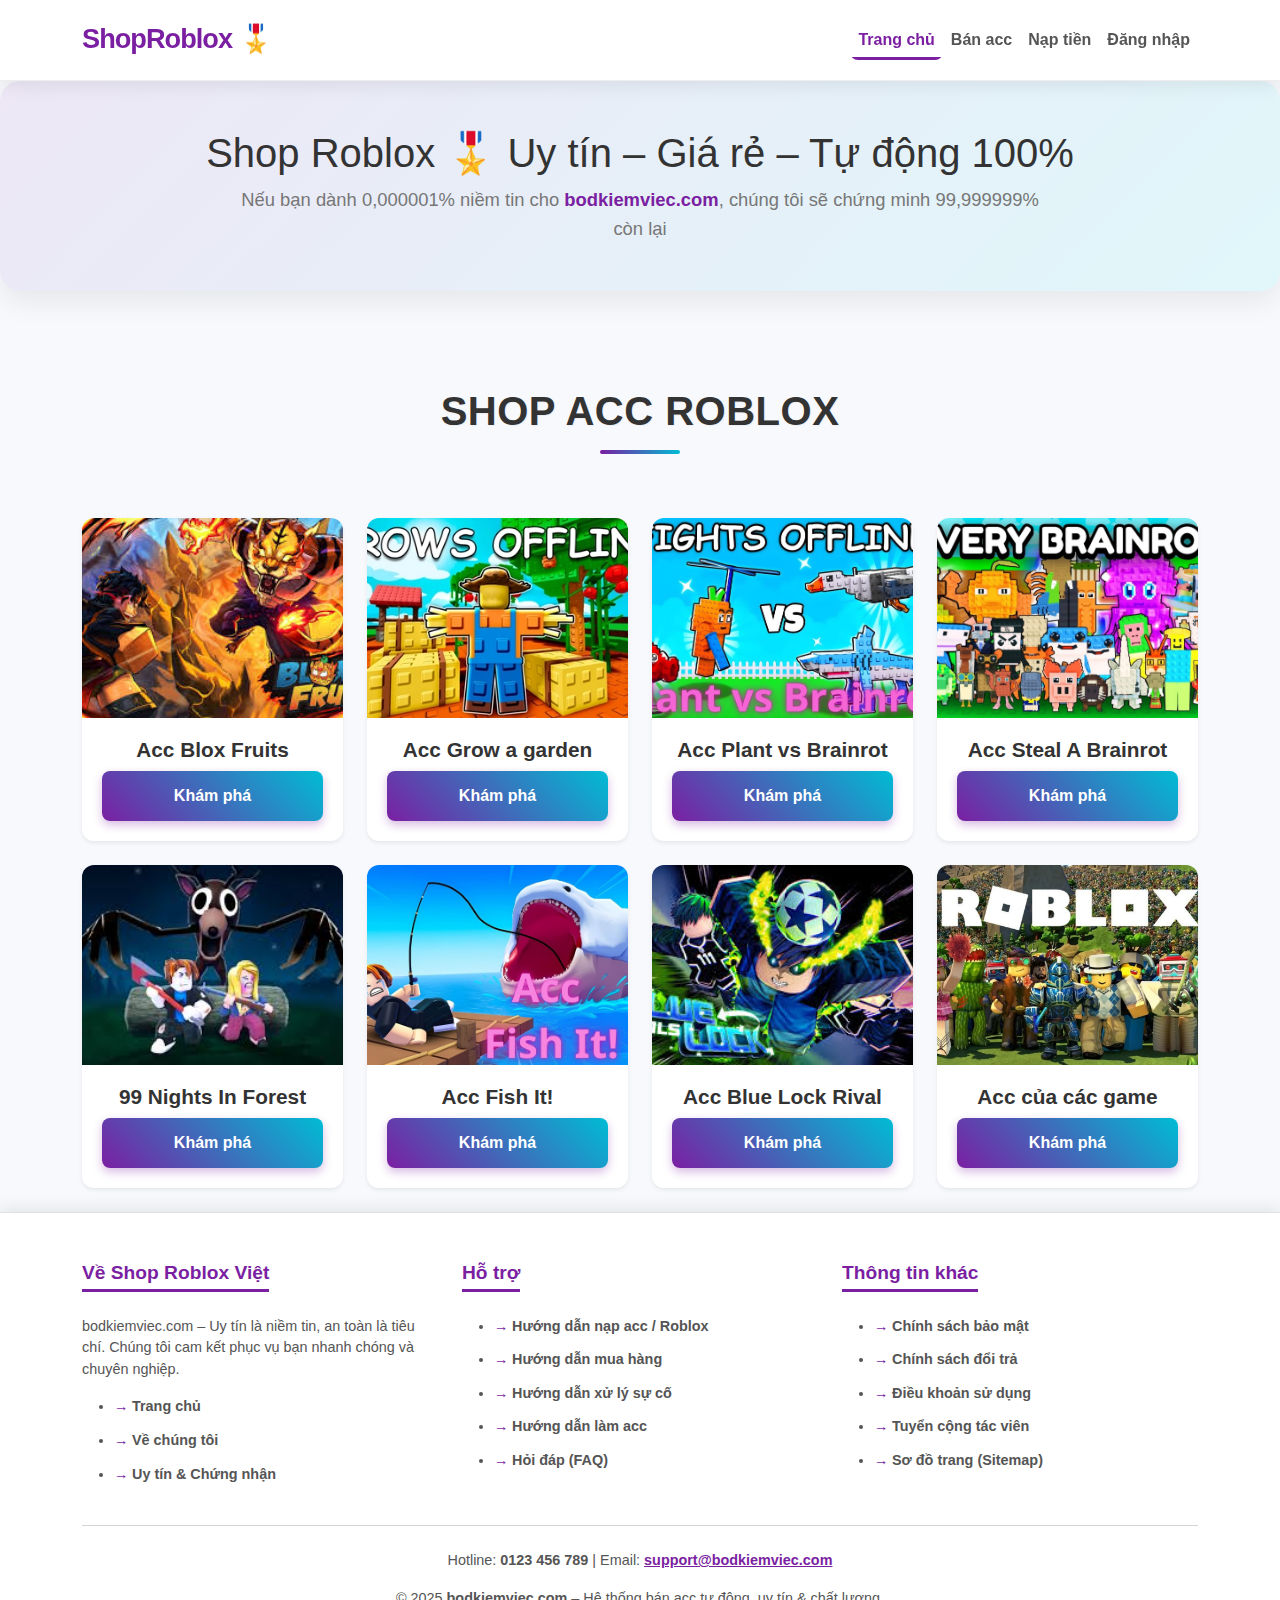
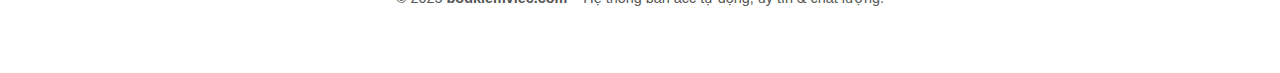
<file: index.html>
<html lang="vi">
<head>
    <meta charset="UTF-8">
    <meta name="viewport" content="width=device-width, initial-scale=1.0"> 
    
    <meta name="description" content="bodkiemviec.com.vn - Mua Bán Robux Uy Tín, Shop acc Roblox giá rẻ an toàn nhất Việt Nam ⭐ Shop bán mua trung gian acc roblox.">
    <meta name="keywords" content=""/>
    <title>Shop Roblox 🎖️ Shop acc Roblox uy tín rẻ nhất VN - shoproblox vn</title>
    <link href="https://cdn.jsdelivr.net/npm/bootstrap@5.3.8/dist/css/bootstrap.min.css" rel="stylesheet">
    <link rel="apple-touch-icon" sizes="180x180" href="./ico/apple-icon-180x180.png">
    <link rel="icon" type="image/png" sizes="32x32" href="./ico/favicon-32x32.png">
    <link rel="icon" type="image/png" sizes="16x16" href="./ico/favicon-16x16.png">
    <link rel="manifest" href="./ico/manifest.json">
    <meta name="msapplication-TileColor" content="#ffffff">
    <meta name="msapplication-TileImage" content="./ico/ms-icon-144x144.png">
    <meta name="theme-color" content="#ffffff">
    <link rel="stylesheet" href="/css/index3.css">
</head>
<body>
    <nav class="navbar navbar-expand-lg shop-navbar">
        <div class="container">
            <a class="navbar-brand fw-bold" href="/index.html">ShopRoblox 🎖️</a>
            <button class="navbar-toggler" type="button" data-bs-toggle="collapse" data-bs-target="#menu">
                <span class="navbar-toggler-icon"></span>
            </button>

            <div class="collapse navbar-collapse" id="menu">
                <ul class="navbar-nav ms-auto">
                    <li class="nav-item"><a class="nav-link active" href="/index.html">Trang chủ</a></li>
                    <li class="nav-item"><a class="nav-link" href="/submit.html">Bán acc</a></li>
                    <li class="nav-item"><a class="nav-link" href="#">Nạp tiền</a></li>
                    <li class="nav-item"><a class="nav-link" href="./login.html">Đăng nhập</a></li>
                </ul>
            </div>
        </div>
    </nav>

    <header class="shop-header text-center py-5">
        <h1 class="shop-title">Shop Roblox 🎖️ Uy tín – Giá rẻ – Tự động 100%</h1>
        <p class="shop-subtitle">Nếu bạn dành 0,000001% niềm tin cho <span>bodkiemviec.com</span>, chúng tôi sẽ chứng minh 99,999999% còn lại</p>
    </header>
    
    <main class="container mt-5">
        <div class="text-center">
            <p class="fs-5">
                </p>
        </div>
        
        <div class="row mt-4">
            <h2 class="section-title"> SHOP ACC ROBLOX</h2>
            
            <div class="col-12 col-sm-6 col-lg-3 mb-4">
                <div class="card shadow-sm">
                    <img src="/anh/tải xuống.jfif" class="card-img-top img-fluid">
                    <div class="card-body">
                        <h5 class="card-title">Acc Blox Fruits</h5>
                        <a href="#" class="btn btn-primary w-100">Khám phá</a>
                    </div>
                </div>
            </div>

            <div class="col-12 col-sm-6 col-lg-3 mb-4">
                <div class="card shadow-sm">
                    <img src="./anh/Grow_a_Garden_thumbnail.webp" class="card-img-top img-fluid">
                    <div class="card-body">
                        <h5 class="card-title">Acc Grow a garden</h5>
                        <a href="./acc/accgrowagarden.html" class="btn btn-primary w-100">Khám phá</a>
                    </div>
                </div>
            </div>

            <div class="col-12 col-sm-6 col-lg-3 mb-4">
                <div class="card shadow-sm">
                    <img src="/anh/plantvsbrainrot.jpg" class="card-img-top img-fluid">
                    <div class="card-body">
                        <h5 class="card-title">Acc Plant vs Brainrot</h5>
                        <a href="#" class="btn btn-primary w-100">Khám phá</a>
                    </div>
                </div>
            </div>

            <div class="col-12 col-sm-6 col-lg-3 mb-4">
                <div class="card shadow-sm">
                    <img src="/anh/Acc Steal A Brainrot.jpg" class="card-img-top img-fluid">
                    <div class="card-body">
                        <h5 class="card-title">Acc Steal A Brainrot</h5>
                        <a href="#" class="btn btn-primary w-100">Khám phá</a>
                    </div>
                </div>
            </div>

            <div class="col-12 col-sm-6 col-lg-3 mb-4">
                <div class="card shadow-sm">
                    <img src="/anh/99.png" class="card-img-top img-fluid">
                    <div class="card-body">
                        <h5 class="card-title">99 Nights In Forest</h5>
                        <a href="#" class="btn btn-primary w-100">Khám phá</a>
                    </div>
                </div>
            </div>

            <div class="col-12 col-sm-6 col-lg-3 mb-4">
                <div class="card shadow-sm">
                    <img src="/anh/Acc Fish It!.jpg" class="card-img-top img-fluid">
                    <div class="card-body">
                        <h5 class="card-title">Acc Fish It!</h5>
                        <a href="#" class="btn btn-primary w-100">Khám phá</a>
                    </div>
                </div>
            </div>

            <div class="col-12 col-sm-6 col-lg-3 mb-4">
                <div class="card shadow-sm">
                    <img src="/anh/blue lock rival.jfif" class="card-img-top img-fluid">
                    <div class="card-body">
                        <h5 class="card-title">Acc Blue Lock Rival </h5>
                        <a href="#" class="btn btn-primary w-100">Khám phá</a>
                    </div>
                </div>
            </div>

            <div class="col-12 col-sm-6 col-lg-3 mb-4">
                <div class="card shadow-sm">
                    <img src="/anh/gamekhac.webp" class="card-img-top img-fluid">
                    <div class="card-body">
                        <h5 class="card-title">Acc của các game </h5>
                        <a href="#" class="btn btn-primary w-100">Khám phá</a>
                    </div>
                </div>
            </div>
            
        </div>
    </main>

    <footer class="shop-footer py-5">
        <div class="container">
            <div class="row">

                <div class="col-md-4 mb-4 mb-md-0">
                    <h5 class="footer-title">Về Shop Roblox Việt</h5>
                    <p>bodkiemviec.com – Uy tín là niềm tin, an toàn là tiêu chí. Chúng tôi cam kết phục vụ bạn nhanh chóng và chuyên nghiệp.</p>
                    <ul class="footer-list">
                        <li><a href="#">Trang chủ</a></li>
                        <li><a href="#">Về chúng tôi</a></li>
                        <li><a href="#">Uy tín & Chứng nhận</a></li>
                    </ul>
                </div>

                <div class="col-md-4 mb-4 mb-md-0">
                    <h5 class="footer-title">Hỗ trợ</h5>
                    <ul class="footer-list">
                        <li><a href="#">Hướng dẫn nạp acc / Roblox</a></li>
                        <li><a href="#">Hướng dẫn mua hàng</a></li>
                        <li><a href="#">Hướng dẫn xử lý sự cố</a></li>
                        <li><a href="#">Hướng dẫn làm acc</a></li>
                        <li><a href="#">Hỏi đáp (FAQ)</a></li>
                    </ul>
                </div>

                <div class="col-md-4">
                    <h5 class="footer-title">Thông tin khác</h5>
                    <ul class="footer-list">
                        <li><a href="#">Chính sách bảo mật</a></li>
                        <li><a href="#">Chính sách đổi trả</a></li>
                        <li><a href="#">Điều khoản sử dụng</a></li>
                        <li><a href="#">Tuyển cộng tác viên</a></li>
                        <li><a href="#">Sơ đồ trang (Sitemap)</a></li>
                    </ul>
                </div>

            </div>

            <hr class="my-4">

            <div class="text-center">
                <p>Hotline: <strong>0123 456 789</strong> | Email: <a href="mailto:support@bodkiemviec.com">support@bodkiemviec.com</a></p>
                <p>© 2025 <strong>bodkiemviec.com</strong> – Hệ thống bán acc tự động, uy tín & chất lượng.</p>
            </div>
        </div>
    </footer>
    <script src="https://cdn.jsdelivr.net/npm/bootstrap@5.3.8/dist/js/bootstrap.bundle.min.js"></script>

</body>
</html>
</file>
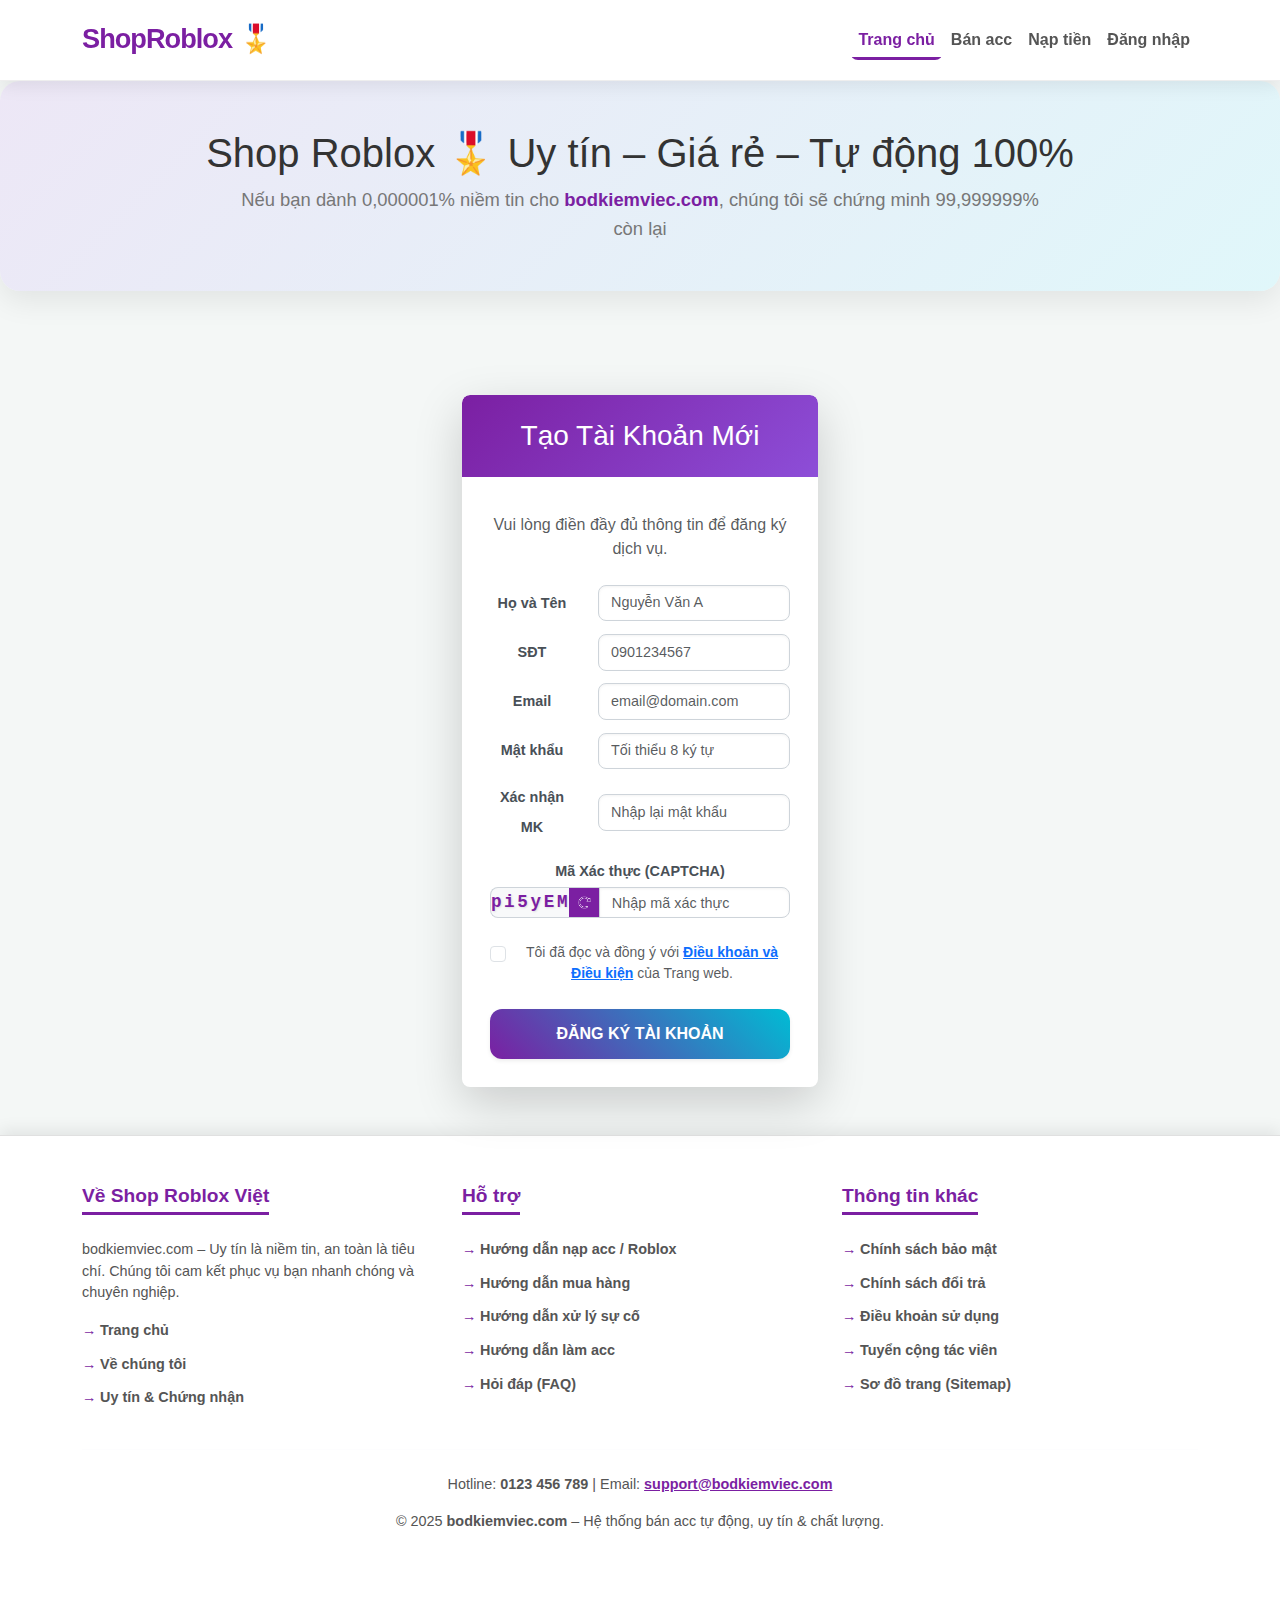
<file: login.html>
<!DOCTYPE html>
<html lang="vi">
<head>
    <meta charset="UTF-8">
    <meta name="viewport" content="width=device-width, initial-scale=1.0">
    <meta name="description" content="bodkiemviec.com.vn - Mua Bán Robux Uy Tín, Shop acc Roblox giá rẻ an toàn nhất Việt Nam ⭐ Shop bán mua trung gian acc roblox.">
    <meta name="keywords" content=""/>
    <title>Shop Roblox 🎖️ Đăng Ký Tài Khoản</title>
    <!-- Tải Bootstrap 5 -->
    <link href="https://cdn.jsdelivr.net/npm/bootstrap@5.3.8/dist/css/bootstrap.min.css" rel="stylesheet">
    <!-- Icon links (Giữ nguyên từ code gốc của bạn) -->
    <link rel="apple-touch-icon" sizes="57x57" href="./ico/apple-icon-57x57.png">
    <link rel="apple-touch-icon" sizes="60x60" href="./ico/apple-icon-60x60.png">
    <link rel="apple-touch-icon" sizes="72x72" href="./ico/apple-icon-72x72.png">
    <link rel="apple-touch-icon" sizes="76x76" href="./ico/apple-icon-76x76.png">
    <link rel="apple-touch-icon" sizes="114x114" href="./ico/apple-icon-114x114.png">
    <link rel="apple-touch-icon" sizes="120x120" href="./ico/apple-icon-120x120.png">
    <link rel="apple-touch-icon" sizes="144x144" href="./ico/apple-icon-144x144.png">
    <link rel="apple-touch-icon" sizes="152x152" href="./ico/apple-icon-152x152.png">
    <link rel="apple-touch-icon" sizes="180x180" href="./ico/apple-icon-180x180.png">
    <link rel="icon" type="image/png" sizes="192x192"  href="./ico/android-icon-192x192.png">
    <link rel="icon" type="image/png" sizes="32x32" href="./ico/favicon-32x32.png">
    <link rel="icon" type="image/png" sizes="96x96" href="./ico/favicon-96x96.png">
    <link rel="icon" type="image/png" sizes="16x16" href="./ico/favicon-16x16.png">
    <link rel="manifest" href="./ico/manifest.json">
    <meta name="msapplication-TileColor" content="#ffffff">
    <meta name="msapplication-TileImage" content="./ico/ms-icon-144x144.png">
    <meta name="theme-color" content="#ffffff">
    <link rel="stylesheet" href="/css/index3.css">      
    <link rel="stylesheet" href="/css/login.css"> 
</head>
<body>
      <!-- NAVBAR -->
  <nav class="navbar navbar-expand-lg shop-navbar navbar-dark">
    <div class="container">
        <a class="navbar-brand fw-bold" href="/index.html">ShopRoblox 🎖️</a>
        <button class="navbar-toggler" type="button" data-bs-toggle="collapse" data-bs-target="#menu">
            <span class="navbar-toggler-icon"></span>
        </button>

        <div class="collapse navbar-collapse" id="menu">
            <ul class="navbar-nav ms-auto">
                <li class="nav-item"><a class="nav-link active" href="/index.html">Trang chủ</a></li>
                <li class="nav-item"><a class="nav-link" href="/submit.html">Bán acc</a></li>
                <li class="nav-item"><a class="nav-link" href="#">Nạp tiền</a></li>
                <li class="nav-item"><a class="nav-link" href="./login.html">Đăng nhập</a></li>
            </ul>
        </div>
    </div>
</nav>

    <!-- HEADER -->
    <header class="shop-header text-center py-5">
    <h1 class="shop-title">Shop Roblox 🎖️ Uy tín – Giá rẻ – Tự động 100%</h1>
    <p class="shop-subtitle">Nếu bạn dành 0,000001% niềm tin cho <span>bodkiemviec.com</span>, chúng tôi sẽ chứng minh 99,999999% còn lại</p>
    </header>
    
    <!-- MAIN CONTENT - ĐĂNG KÝ FORM -->
<div class="container py-5">
    <div class="row justify-content-center">
        <div class="col-12 col-md-8 col-lg-6 col-xl-4">
            <div class="card shadow-lg border-0 rounded-3 custom-form-card">
                <div class="card-header primary-bg-gradient text-white text-center py-4 rounded-top-3">
                    <h2 class="h3 mb-0">Tạo Tài Khoản Mới</h2>
                </div>
                <div class="card-body p-4">
                    <p class="text-center text-muted mb-4 pt-2">Vui lòng điền đầy đủ thông tin để đăng ký dịch vụ.</p>

                    <div id="message-box" class="mb-4 alert-custom fade show" role="alert">
                        </div>

                    <form id="registrationForm" class="needs-validation" novalidate>
                        
                        <div class="row mb-3 align-items-center">
                            <div class="col-sm-4">
                                <label for="name" class="col-form-label form-label">Họ và Tên</label>
                            </div>
                            <div class="col-sm-8">
                                <input type="text" id="name" name="name" placeholder="Nguyễn Văn A" required class="form-control form-control-sm">
                            </div>
                        </div>

                        <div class="row mb-3 align-items-center">
                            <div class="col-sm-4">
                                <label for="phone" class="col-form-label form-label">SĐT</label>
                            </div>
                            <div class="col-sm-8">
                                <input type="tel" id="phone" name="phone" placeholder="0901234567" required class="form-control form-control-sm">
                            </div>
                        </div>

                        <div class="row mb-3 align-items-center">
                            <div class="col-sm-4">
                                <label for="email" class="col-form-label form-label">Email</label>
                            </div>
                            <div class="col-sm-8">
                                <input type="email" id="email" name="email" placeholder="email@domain.com" required class="form-control form-control-sm">
                            </div>
                        </div>

                        <div class="row mb-3 align-items-center">
                            <div class="col-sm-4">
                                <label for="password" class="col-form-label form-label">Mật khẩu</label>
                            </div>
                            <div class="col-sm-8">
                                <input type="password" id="password" name="password" placeholder="Tối thiểu 8 ký tự" required class="form-control form-control-sm">
                            </div>
                        </div>

                        <div class="row mb-3 align-items-center">
                            <div class="col-sm-4">
                                <label for="confirm_password" class="col-form-label form-label">Xác nhận MK</label>
                            </div>
                            <div class="col-sm-8">
                                <input type="password" id="confirm_password" name="confirm_password" placeholder="Nhập lại mật khẩu" required class="form-control form-control-sm">
                            </div>
                        </div>

                        <div class="mb-4">
                            <label class="form-label d-block text-center">Mã Xác thực (CAPTCHA)</label> 
                            <div class="input-group custom-captcha-group">
                                
                                <div id="captchaDisplay" class="captcha-display">
                                    </div>
                                
                                <button type="button" onclick="generateCaptcha()" class="custom-refresh-btn" title="Làm mới mã">
                                    <img src="/ico/reload-line-black-icon-png_281639-removebg-preview.png" alt="refresh" class="refresh-icon">
                                </button>
                                
                                <input type="text" id="captchaInput" name="captchaInput" placeholder="Nhập mã xác thực" required
                                        class="form-control form-control-sm">
                            </div>
                        </div>

                        <div class="form-check mb-4">
                            <input class="form-check-input" type="checkbox" id="terms" name="terms" required>
                            <label class="form-check-label text-muted small" for="terms">
                                Tôi đã đọc và đồng ý với <a href="#" class="text-primary-accent fw-bold">Điều khoản và Điều kiện</a> của Trang web.
                            </label>
                        </div>

                        <button type="submit" class="primary-action-btn w-100 shadow-sm">
                            ĐĂNG KÝ TÀI KHOẢN
                        </button>
                    </form>
                </div>
            </div>
        </div>
    </div>
</div>
    <!-- END MAIN CONTENT -->


    
    <!-- FOOTER -->
     <footer class="shop-footer py-5">
    <div class="container">
        <div class="row">

            <!-- Cột 1: Giới thiệu & Uy tín -->
            <div class="col-md-4 mb-4 mb-md-0">
                <h5 class="footer-title">Về Shop Roblox Việt</h5>
                <p>bodkiemviec.com – Uy tín là niềm tin, an toàn là tiêu chí. Chúng tôi cam kết phục vụ bạn nhanh chóng và chuyên nghiệp.</p>
                <ul class="footer-list list-unstyled">
                    <li><a href="#">Trang chủ</a></li>
                    <li><a href="#">Về chúng tôi</a></li>
                    <li><a href="#">Uy tín & Chứng nhận</a></li>
                </ul>
            </div>

            <!-- Cột 2: Hỗ trợ khách hàng -->
            <div class="col-md-4 mb-4 mb-md-0">
                <h5 class="footer-title">Hỗ trợ</h5>
                <ul class="footer-list list-unstyled">
                    <li><a href="#">Hướng dẫn nạp acc / Roblox</a></li>
                    <li><a href="#">Hướng dẫn mua hàng</a></li>
                    <li><a href="#">Hướng dẫn xử lý sự cố</a></li>
                    <li><a href="#">Hướng dẫn làm acc</a></li>
                    <li><a href="#">Hỏi đáp (FAQ)</a></li>
                </ul>
            </div>

            <!-- Cột 3: Chính sách & pháp lý -->
            <div class="col-md-4">
                <h5 class="footer-title">Thông tin khác</h5>
                <ul class="footer-list list-unstyled">
                    <li><a href="#">Chính sách bảo mật</a></li>
                    <li><a href="#">Chính sách đổi trả</a></li>
                    <li><a href="#">Điều khoản sử dụng</a></li>
                    <li><a href="#">Tuyển cộng tác viên</a></li>
                    <li><a href="#">Sơ đồ trang (Sitemap)</a></li>
                </ul>
            </div>

        </div>

        <hr class="my-4 border-light">

        <!-- Liên hệ & bản quyền -->
        <div class="text-center">
            <p>Hotline: <strong>0123 456 789</strong> | Email: <a href="mailto:support@bodkiemviec.com">support@bodkiemviec.com</a></p>
            <p>© 2025 <strong>bodkiemviec.com</strong> – Hệ thống bán acc tự động, uy tín & chất lượng.</p>
        </div>
    </div>
</footer>
    
    <!-- Bootstrap JS -->
    <script src="https://cdn.jsdelivr.net/npm/bootstrap@5.3.8/dist/js/bootstrap.bundle.min.js"></script>
    <script src="/js/captra.js"></script>
</body>
</html>
</file>
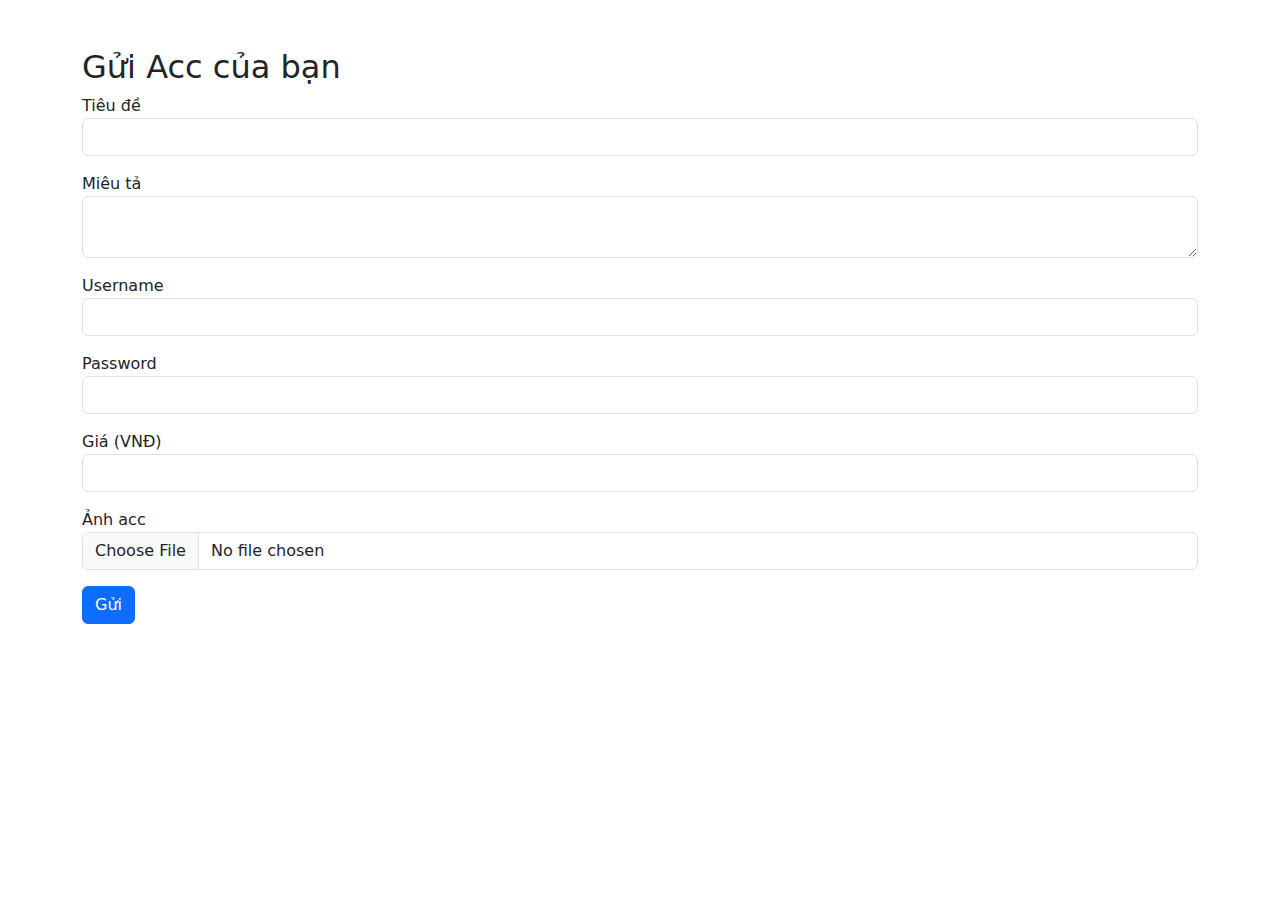
<file: submit.html>
<!DOCTYPE html>
<html lang="vi">
<head>
<meta charset="UTF-8">
<title>Gửi Acc</title>
<link href="https://cdn.jsdelivr.net/npm/bootstrap@5.3.8/dist/css/bootstrap.min.css" rel="stylesheet">
</head>
<body>
<div class="container my-5">
    <h2>Gửi Acc của bạn</h2>
    <form action="upload.php" method="POST" enctype="multipart/form-data">
        <div class="mb-3">
            <label>Tiêu đề</label>
            <input type="text" name="title" class="form-control" required>
        </div>
        <div class="mb-3">
            <label>Miêu tả</label>
            <textarea name="description" class="form-control" required></textarea>
        </div>
        <div class="mb-3">
            <label>Username</label>
            <input type="text" name="name" class="form-control" required>
        </div>
        <div class="mb-3">
            <label>Password</label>
            <input type="text" name="pass" class="form-control" required>
        </div>
        <div class="mb-3">
            <label>Giá (VNĐ)</label>
            <input type="number" name="price" class="form-control" required>
        </div>
        <div class="mb-3">
            <label>Ảnh acc</label>
            <input type="file" name="image" class="form-control" required>
        </div>
        <button type="submit" class="btn btn-primary">Gửi</button>
    </form>
</div>
</body>
</html>
</file>
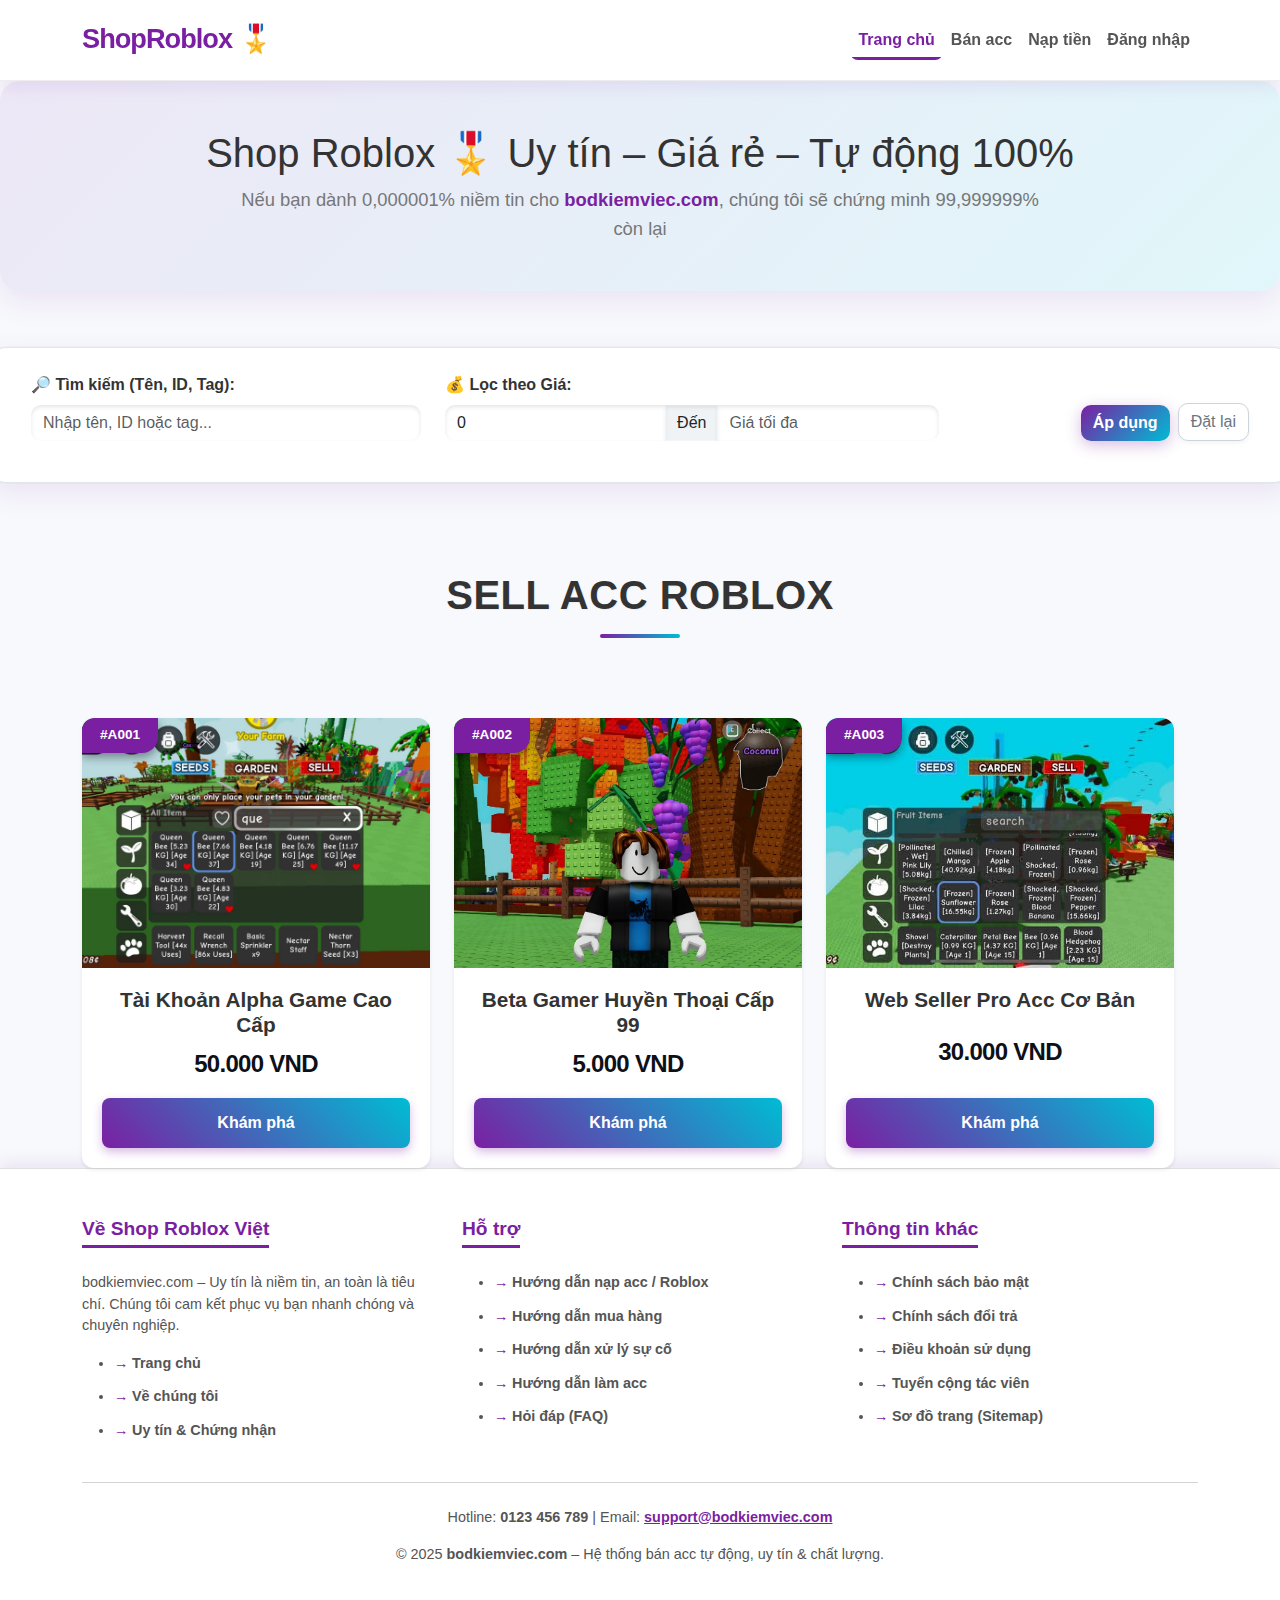
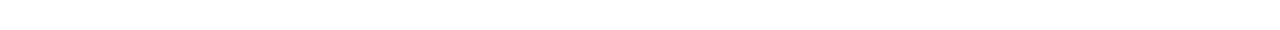
<file: acc/accgrowagarden.html>
<!DOCTYPE html>
<html lang="vi">
<head>
    <meta charset="UTF-8">
    <meta name="viewport" content="width=device-width, initial-scale=1.0">
    <title>acc1</title>
    <link href="https://cdn.jsdelivr.net/npm/bootstrap@5.3.8/dist/css/bootstrap.min.css" rel="stylesheet">
    <link rel="apple-touch-icon" sizes="57x57" href="./ico/apple-icon-57x57.png">
    <link rel="apple-touch-icon" sizes="60x60" href="./ico/apple-icon-60x60.png">
    <link rel="apple-touch-icon" sizes="72x72" href="./ico/apple-icon-72x72.png">
    <link rel="apple-touch-icon" sizes="76x76" href="./ico/apple-icon-76x76.png">
    <link rel="apple-touch-icon" sizes="114x114" href="./ico/apple-icon-114x114.png">
    <link rel="apple-touch-icon" sizes="120x120" href="./ico/apple-icon-120x120.png">
    <link rel="apple-touch-icon" sizes="144x144" href="./ico/apple-icon-144x144.png">
    <link rel="apple-touch-icon" sizes="152x152" href="./ico/apple-icon-152x152.png">
    <link rel="apple-touch-icon" sizes="180x180" href="./ico/apple-icon-180x180.png">
    <link rel="icon" type="image/png" sizes="192x192"  href="./ico/android-icon-192x192.png">
    <link rel="icon" type="image/png" sizes="32x32" href="./ico/favicon-32x32.png">
    <link rel="icon" type="image/png" sizes="96x96" href="./ico/favicon-96x96.png">
    <link rel="icon" type="image/png" sizes="16x16" href="./ico/favicon-16x16.png">
    <link rel="manifest" href="./ico/manifest.json">
    <meta name="msapplication-TileColor" content="#ffffff">
    <meta name="msapplication-TileImage" content="./ico/ms-icon-144x144.png">
    <meta name="theme-color" content="#ffffff">
    <link rel="stylesheet" href="/css/index3.css">
    <link rel="stylesheet" href="/css/accounts3.css">
</head>
<body>
      <!-- NAVBAR -->
  <nav class="navbar navbar-expand-lg shop-navbar">
    <div class="container">
        <a class="navbar-brand fw-bold" href="/index.html">ShopRoblox 🎖️</a>
        <button class="navbar-toggler" type="button" data-bs-toggle="collapse" data-bs-target="#menu">
            <span class="navbar-toggler-icon"></span>
        </button>

        <div class="collapse navbar-collapse" id="menu">
            <ul class="navbar-nav ms-auto">
                <li class="nav-item"><a class="nav-link active" href="/index.html">Trang chủ</a></li>
                <li class="nav-item"><a class="nav-link" href="/submit.html">Bán acc</a></li>
                <li class="nav-item"><a class="nav-link" href="#">Nạp tiền</a></li>
                <li class="nav-item"><a class="nav-link" href="./login.html">Đăng nhập</a></li>
            </ul>
        </div>
    </div>
</nav>

    <!-- HEADER -->
    <header class="shop-header text-center py-5">
    <h1 class="shop-title">Shop Roblox 🎖️ Uy tín – Giá rẻ – Tự động 100%</h1>
    <p class="shop-subtitle">Nếu bạn dành 0,000001% niềm tin cho <span>bodkiemviec.com</span>, chúng tôi sẽ chứng minh 99,999999% còn lại</p>
    </header>
    <!-- MAIN CONTENT -->
    <main class="container mt-5">
        <div class="text-center">
            <p class="fs-5">
                
            </p>
        </div>
    </main>
    <!-- MAIN CONTENT -->
<div class="row mb-4 p-3 filter-panel align-items-end">
    <div class="col-md-4 col-sm-12 mb-3">
        <label for="searchInput" class="form-label fw-bold">🔎 Tìm kiếm (Tên, ID, Tag):</label>
        <input type="text" class="form-control" id="searchInput" placeholder="Nhập tên, ID hoặc tag...">
    </div>

    <div class="col-md-5 col-sm-12 mb-3">
        <label for="priceRange" class="form-label fw-bold">💰 Lọc theo Giá:</label>
        <div class="input-group">
            <input type="number" class="form-control" id="minPrice" placeholder="Giá tối thiểu" value="0">
            <span class="input-group-text">Đến</span>
            <input type="number" class="form-control" id="maxPrice" placeholder="Giá tối đa">
        </div>
    </div>

    <div class="col-md-3 col-sm-12 mb-3 d-flex justify-content-end align-items-end filter-actions-group">
        <button class="btn btn-primary btn-filter-vip me-2" id="applyFilters">Áp dụng</button>
        <button class="btn btn-secondary btn-filter-reset" id="resetFilters">Đặt lại</button>
    </div>
</div>

    <main class="container mt-5">
        <div class="row mt-4">
            <h2 class="section-title"> SELL ACC ROBLOX</h2>
            
            <div id="account-list-container" class="row">
                </div>
            
        </div>
    </main>

    <!-- FOOTER -->
    <footer class="shop-footer py-5">
        <div class="container">
            <div class="row">

            <!-- Cột 1: Giới thiệu & Uy tín -->
            <div class="col-md-4 mb-4 mb-md-0">
                <h5 class="footer-title">Về Shop Roblox Việt</h5>
                <p>bodkiemviec.com – Uy tín là niềm tin, an toàn là tiêu chí. Chúng tôi cam kết phục vụ bạn nhanh chóng và chuyên nghiệp.</p>
                <ul class="footer-list">
                    <li><a href="#">Trang chủ</a></li>
                    <li><a href="#">Về chúng tôi</a></li>
                    <li><a href="#">Uy tín & Chứng nhận</a></li>
                </ul>
            </div>

            <!-- Cột 2: Hỗ trợ khách hàng -->
            <div class="col-md-4 mb-4 mb-md-0">
                <h5 class="footer-title">Hỗ trợ</h5>
                <ul class="footer-list">
                    <li><a href="#">Hướng dẫn nạp acc / Roblox</a></li>
                    <li><a href="#">Hướng dẫn mua hàng</a></li>
                    <li><a href="#">Hướng dẫn xử lý sự cố</a></li>
                    <li><a href="#">Hướng dẫn làm acc</a></li>
                    <li><a href="#">Hỏi đáp (FAQ)</a></li>
                </ul>
            </div>

            <!-- Cột 3: Chính sách & pháp lý -->
            <div class="col-md-4">
                <h5 class="footer-title">Thông tin khác</h5>
                <ul class="footer-list">
                    <li><a href="#">Chính sách bảo mật</a></li>
                    <li><a href="#">Chính sách đổi trả</a></li>
                    <li><a href="#">Điều khoản sử dụng</a></li>
                    <li><a href="#">Tuyển cộng tác viên</a></li>
                    <li><a href="#">Sơ đồ trang (Sitemap)</a></li>
                </ul>
            </div>

        </div>

        <hr class="my-4">

        <!-- Liên hệ & bản quyền -->
        <div class="text-center">
            <p>Hotline: <strong>0123 456 789</strong> | Email: <a href="mailto:support@bodkiemviec.com">support@bodkiemviec.com</a></p>
            <p>© 2025 <strong>bodkiemviec.com</strong> – Hệ thống bán acc tự động, uy tín & chất lượng.</p>
        </div>
    </div>
</footer>
    <!-- Bootstrap JS -->
    <script src="https://cdn.jsdelivr.net/npm/bootstrap@5.3.8/dist/js/bootstrap.bundle.min.js"></script>
    <script src="/js/accounts.js"></script>
</body>
</html>
</file>
<file: css/index3.css>
/* --- GLOBAL STYLES (Elegant Gaming) --- */
/* Thiết lập nền sáng, ấm áp và tinh tế */
body {
    background-color: #f7f9fc; /* Nền xám rất nhạt, ấm áp */
    color: #333333; /* Chữ đen mềm mại */
    font-family: 'Poppins', 'Segoe UI', sans-serif; /* Font hiện đại, sạch sẽ */
}
/* Màu chủ đạo (Primary Color) - Tím Đậm / Magenta */
:root {
    --primary-color: #7b1fa2; /* Deep Violet / Tím đậm */
    --accent-color: #00bcd4; /* Cyan / Xanh ngọc làm điểm nhấn */
    --shadow-color: rgba(0, 0, 0, 0.08);
    --hover-shadow: rgba(123, 31, 162, 0.3); /* Bóng tím nhẹ khi hover */
}

/* --- NAVBAR TINH TẾ (Elegant) --- */
.shop-navbar {
    background-color: rgba(255, 255, 255, 0.98); /* Trắng tinh khiết, gần như không trong suốt */
    /* Bóng đổ sâu, nhiều lớp, tinh tế hơn */
    box-shadow: 0 4px 18px var(--shadow-color); 
    padding: 0.9rem 2rem; 
    /* Giảm blur, chỉ giữ cho nền mượt mà */
    backdrop-filter: blur(2px);
    -webkit-backdrop-filter: blur(2px);
    position: sticky;
    top: 0;
    z-index: 1020;
    transition: background-color 0.4s ease;
    border-bottom: 1px solid #eeeeee; /* Viền mỏng */
}

/* Thương hiệu */
.shop-navbar .navbar-brand {
    color: var(--primary-color); 
    font-size: 1.7rem; 
    font-weight: 800;
    letter-spacing: -1px; 
    transition: all 0.3s ease;
}

/* Hover thương hiệu */
.shop-navbar .navbar-brand:hover {
    color: var(--accent-color); /* Đổi sang màu Cyan/Xanh ngọc */
    transform: scale(1.05); 
}

/* Menu link */
.shop-navbar .nav-link {
    color: #555555; 
    font-weight: 600;
    transition: color 0.3s, background 0.3s, transform 0.2s;
    padding: 0.5rem 1rem;
    border-radius: 8px;
    position: relative;
    overflow: hidden;
}

/* Hiệu ứng gạch chân (Underline) */
.shop-navbar .nav-link::after {
    content: '';
    position: absolute;
    bottom: 0;
    left: 0;
    width: 0;
    height: 3px;
    background-color: var(--primary-color);
    transition: width 0.3s cubic-bezier(0.25, 0.8, 0.25, 1);
}

/* Hover menu link */
.shop-navbar .nav-link:hover {
    color: var(--primary-color);
    background-color: rgba(123, 31, 162, 0.05); /* Nền tím nhạt khi hover */
    transform: translateY(-1px); /* Nâng nhẹ */
}
.shop-navbar .nav-link:hover::after {
    width: 100%;
}

/* Link active */
.shop-navbar .nav-link.active {
    color: var(--primary-color);
    font-weight: 700;
}
.shop-navbar .nav-link.active::after {
    width: 100%;
}

/* --- HEADER SANG TRỌNG (Vibrant Header) --- */
.shop-header {
    /* Gradient Tím-Xanh nhẹ nhàng, hiện đại */
    background: linear-gradient(135deg, #ede7f6, #e0f7fa); 
    padding: 5rem 1rem; 
    margin-bottom: 3.5rem;
    border-radius: 20px; 
    /* Bóng đổ mềm mại */
    box-shadow: 0 10px 30px var(--shadow-color);
    text-align: center;
}

/* Tiêu đề chính */
/* Tiêu đề chính - Phiên bản 3D tinh tế */
.shop-title-subtle {
    font-size: 3.0rem; 
    font-weight: 900; 
    color: #333333; /* Giữ lại nhưng bị ghi đè */
    margin-bottom: 1.5rem;
    
    /* Hiệu ứng Nổi/Chìm tinh tế (ít 3D lại) */
    text-shadow: 
        1px 1px 0 rgba(255, 255, 255, 0.1), /* Bóng sáng rất nhẹ, tạo nét nổi */
        0.5px 0.5px 0 rgba(0, 0, 0, 0.4); /* Bóng tối rất sát, tạo chút chiều sâu */
    
    /* Giữ nguyên Gradient */
    background: linear-gradient(45deg, var(--primary-color), var(--accent-color));
    -webkit-background-clip: text;
    -webkit-text-fill-color: transparent;
    transition: transform 0.4s cubic-bezier(0.25, 0.8, 0.25, 1);
}
/* Hover tiêu đề (Hiệu ứng nhún nhẹ) */
.shop-title:hover {
    transform: translateY(-5px);
    /* Giữ gradient, không đổi màu chữ */
}

/* Subtitle */
.shop-subtitle {
    font-size: 1.15rem;
    color: #777777; 
    max-width: 800px;
    margin: 0 auto;
    line-height: 1.6;
}

/* Nổi bật tên miền */
.shop-subtitle span {
    color: var(--primary-color); 
    font-weight: 700;
}

/* --- CARD SHOP (Modern Elegant Card) --- */
.card {
    border-radius: 12px; 
    overflow: hidden;
    transition: transform 0.4s cubic-bezier(0.25, 0.8, 0.25, 1), box-shadow 0.4s cubic-bezier(0.25, 0.8, 0.25, 1);
    border: none;
    background-color: #ffffff;
    box-shadow: 0 4px 15px var(--shadow-color);
    cursor: pointer;
}

/* Hover: nâng card + shadow sâu hơn + viền nhẹ */
.card:hover {
    transform: translateY(-8px); 
    /* Bóng đổ sâu hơn và thêm chút màu tím chủ đạo */
    box-shadow: 0 15px 30px var(--hover-shadow), 0 0 0 3px var(--primary-color); 
}

/* Ảnh sản phẩm */
.card img {
    width: 100%;
    height: 200px; 
    object-fit: cover;
    transition: transform 0.4s ease-out;
}

/* Ảnh phóng to nhẹ hơn khi hover card */
.card:hover img {
    transform: scale(1.05); 
}

/* Card body */
.card-body {
    padding: 1.25rem;
    text-align: center;
}

/* Tiêu đề card */
.card-title {
    font-size: 1.3rem;
    font-weight: 700;
    margin-bottom: 0.5rem;
    color: #333333;
    transition: color 0.3s ease;
}
.card:hover .card-title {
    color: var(--primary-color);
}

/* Button (Gradient Action Button) */
.card .btn {
    border-radius: 8px; 
    font-weight: 600;
    padding: 0.8rem 1.8rem;
    transition: all .3s ease-in-out;
    /* Gradient Tím-Xanh cho button */
    background: linear-gradient(45deg, var(--primary-color), var(--accent-color));
    color: #fff;
    border: none;
    box-shadow: 0 4px 10px rgba(123, 31, 162, 0.3);
}

/* Hover button (Hiệu ứng "Pop" nổi bật) */
.card .btn:hover {
    background: linear-gradient(45deg, var(--accent-color), var(--primary-color)); /* Đổi hướng gradient */
    transform: scale(1.05) translateY(-2px); 
    box-shadow: 0 8px 20px rgba(0, 188, 212, 0.4); /* Bóng Cyan mạnh hơn */
}

/* --- FOOTER SÁNG (Elegant Footer) --- */
.shop-footer {
    background-color: #ffffff; 
    color: #555555; 
    border-top: 1px solid #e0e0e0; 
    font-size: 0.9rem;
    padding-top: 60px; 
    padding-bottom: 30px; 
    box-shadow: 0 -5px 15px var(--shadow-color); 
}

/* Tiêu đề cột */
.footer-title {
    font-weight: 800;
    font-size: 1.2rem;
    color: var(--primary-color); 
    margin-bottom: 1.5rem; 
    /* Gạch chân kép tinh tế */
    border-bottom: 3px solid var(--primary-color); 
    display: inline-block;
    padding-bottom: 5px;
}

/* Danh sách link */
.footer-list li {
    margin-bottom: 0.75rem; 
}
.footer-list li a {
    color: #555555; 
    text-decoration: none;
    transition: color .3s, padding-left .3s;
    position: relative;
    padding-left: 18px; 
}

/* Icon / Mũi tên trước link */
.footer-list li a::before {
    content: '→'; /* Mũi tên hiện đại */
    color: var(--primary-color);
    position: absolute;
    left: 0;
    transition: transform 0.3s ease;
    font-weight: 600;
}

.footer-list li a:hover {
    color: var(--accent-color); /* Link đổi sang Cyan/Xanh ngọc khi hover */
    padding-left: 22px; 
}
.footer-list li a:hover::before {
    transform: translateX(4px); 
}

/* Liên hệ & bản quyền */
.footer-contact p {
    color: #777; 
}
.shop-footer a {
    color: var(--primary-color); 
    font-weight: 700;
}

/* --- TIÊU ĐỀ SECTION (Clean & Emphasized) --- */
.section-title {
    font-size: 2.5rem; 
    font-weight: 800; 
    text-align: center;
    margin-top: 2.5rem;
    margin-bottom: 4rem; 
    position: relative;
    display: block; 
    
    color: #333333; 
    letter-spacing: 0.5px; 
    
    text-shadow: 1px 1px 1px rgba(0,0,0,0.05); 
    
    transition: all 0.4s cubic-bezier(0.25, 0.8, 0.25, 1);
}

/* Hiệu ứng gạch ngang/chip dưới tiêu đề */
.section-title::after {
    content: '';
    display: block;
    width: 80px;
    height: 4px;
    background: linear-gradient(90deg, var(--primary-color), var(--accent-color));
    margin: 15px auto 0;
    border-radius: 2px;
}

/* HIỆU ỨNG HOVER TINH TẾ */
.section-title:hover {
    color: var(--primary-color); 
    transform: translateY(-4px); 
    
    /* Thêm shadow nhẹ khi hover để chữ 'nổi' khỏi nền */
    text-shadow: 0 5px 10px var(--hover-shadow); 
}
</file>
<file: css/login.css>
/*
 * File: form-styles-ultimate-fixed.css (Version 2.0 - Icon Refresh)
 * Mô tả: Bộ CSS nâng cấp cho giao diện Form, Card, Button và CAPTCHA.
 */

/* ========================================================= */
/* 0. CORE VARS & RESETS 💜 */
/* ========================================================= */
:root {
    --primary: #7b1fa2; /* Tím đậm (Purple) */
    --accent: #00bcd4; /* Xanh Ngọc (Teal/Cyan) */
    --primary-light: #8d4ed8; 
    --shadow-base: rgba(0, 0, 0, 0.08);
    --shadow-primary: rgba(123, 31, 162, 0.35);
    --shadow-accent: rgba(0, 188, 212, 0.5);
    --transition-base: 0.3s cubic-bezier(0.4, 0, 0.2, 1);
    --input-height-sm: calc(1.3rem + 0.5rem + 2px); 
    --border-color-default: #ced4da; 
}

body {
    background-color: #f4f7f6;
    font-family: 'Inter', sans-serif;
}

/* ========================================================= */
/* 1. CARD STYLING & GỌN GÀNG ✨ */
/* ========================================================= */
.custom-form-card {
    border-radius: 20px;
    box-shadow: 0 12px 40px var(--shadow-base);
    transition: all 0.6s ease-in-out;
    border: 1px solid rgba(0, 0, 0, 0.03); 
}
.custom-form-card:hover {
    transform: translateY(-5px); 
    box-shadow: 0 20px 45px var(--shadow-primary);
}
.custom-form-card .card-header {
    border-bottom: none;
    padding-top: 1.5rem; 
    padding-bottom: 1.5rem;
}
.card-body .row.mb-3 {
    margin-bottom: 0.8rem !important; 
}
.custom-form-card .card-body {
    padding: 1.75rem !important; 
}

/* ========================================================= */
/* 2. BUTTON & GRADIENT STYLES 🚀 */
/* ========================================================= */
.primary-bg-gradient {
    background-image: linear-gradient(135deg, var(--primary), var(--primary-light));
    border: none;
    color: #fff;
}
.primary-action-btn {
    background: linear-gradient(45deg, var(--primary), var(--accent));
    color: #fff;
    font-weight: 700;
    padding: 0.8rem 2rem; 
    border-radius: 12px;
    box-shadow: 0 8px 25px var(--shadow-primary);
    transition: var(--transition-base);
    border: none;
}
.primary-action-btn:hover {
    background: linear-gradient(45deg, var(--accent), var(--primary));
    transform: scale(1.02);
    box-shadow: 0 12px 30px var(--shadow-accent);
}
.primary-action-btn:focus {
    box-shadow: 0 0 0 0.4rem rgba(123, 31, 162, 0.3);
    outline: none;
}

/* ========================================================= */
/* 3. FORM CONTROLS & CĂN CHỈNH DỌC ✅ */
/* ========================================================= */

.form-label {
    margin-bottom: 0 !important;
    padding: 0 !important;
    font-size: 0.9rem; 
    font-weight: 600;
    color: #495057;
    line-height: var(--input-height-sm); 
    display: block; 
}

.form-control.form-control-sm {
    border-radius: 8px;
    padding: 0.4rem 0.75rem;
    font-size: 0.9rem;
    border: 1px solid var(--border-color-default);
    box-shadow: inset 0 1px 3px rgba(0, 0, 0, 0.05); 
    transition: all 0.3s;
}
.form-control:focus {
    border-color: var(--accent);
    box-shadow: 0 0 0 0.1rem var(--accent), 0 0 8px rgba(0, 188, 212, 0.4);
    outline: none;
}

/* ========================================================= */
/* 4. CAPTCHA GROUP (ICON REFRESH) 🔄 */
/* ========================================================= */

/* Đảm bảo tất cả 3 phần tử (Display, Button, Input) đều có cùng chiều cao */
.input-group.custom-captcha-group > * {
    height: var(--input-height-sm);
    flex-grow: 0; 
    flex-shrink: 0;
}

/* CAPTCHA DISPLAY (Ô HIỂN THỊ MÃ) */
.captcha-display {
    width: 80px; 
    font-size: 1.1rem; 
    padding: 0.25rem 0.75rem !important; 
    background-color: #f8f9fa; 
    color: var(--primary);
    border: 1px solid var(--border-color-default);
    border-right: none;
    border-radius: 8px 0 0 8px; /* Bo tròn góc trái */
    letter-spacing: 0.15em;
    user-select: none;
    display: flex;
    align-items: center;
    justify-content: center;
    font-family: monospace, sans-serif;
    font-weight: 700;
    text-shadow: 1px 1px 2px rgba(0, 0, 0, 0.1);
}

/* NÚT LÀM MỚI (Icon Refresh Button) - ĐÃ CẢI TIẾN */
.custom-refresh-btn {
    width: var(--input-height-sm); /* Chiều rộng bằng chiều cao (hình vuông) */
    padding: 0;
    
    /* Căn giữa icon */
    display: flex;
    align-items: center;
    justify-content: center;
    
    border: 1px solid var(--border-color-default);
    border-left: none; /* Liền mạch với CAPTCHA Display */
    border-right: none; /* Liền mạch với Input nhập mã */
    border-radius: 0; 

    /* Thiết kế màu sắc */
    background-color: var(--primary); 
    color: #fff;
    font-size: 1rem; /* Kích thước icon */
    
    transition: all 0.2s ease-in-out;
}
.custom-refresh-btn:hover {
    background-color: var(--accent);
    color: #fff;
    border-color: var(--accent);
    transform: translateY(-1px);
    box-shadow: 0 2px 5px rgba(0, 0, 0, 0.2);
}
.custom-refresh-btn:active {
    transform: scale(0.95);
}

/* INPUT NHẬP CAPTCHA */
.input-group.custom-captcha-group #captchaInput {
    flex-grow: 1; 
    border-radius: 0 8px 8px 0 !important; /* Bo tròn góc phải cuối cùng */
}

/* ========================================================= */
/* 5. TÙY CHỈNH ALERT 🔔 */
/* ========================================================= */
.alert-custom {
    border-left: 5px solid #ffc107;
    border-radius: 8px;
    padding: 0.75rem 1rem;
    background-color: #fff3cd;
    color: #856404;
    font-size: 0.9rem;
    transition: all 0.4s;
}
.custom-refresh-btn .refresh-icon {
    width: 60%;
    height: 60%;
    object-fit: contain;
    pointer-events: none; /* tránh ảnh bị bắt sự kiện */
    filter: brightness(0) invert(1); /* cho icon trắng phù hợp nền tím */
}
</file>
<file: css/accounts3.css>
/* --- GLOBAL STYLES (Elegant Gaming) --- */
/* Thiết lập nền sáng, ấm áp và tinh tế */
body {
    background-color: #f7f9fc; /* Nền xám rất nhạt, ấm áp */
    color: #333333; /* Chữ đen mềm mại */
    font-family: 'Poppins', 'Segoe UI', sans-serif; /* Font hiện đại, sạch sẽ */
}
/* Màu chủ đạo (Primary Color) - Tím Đậm / Magenta */
:root {
    --primary-color: #7b1fa2; /* Deep Violet / Tím đậm */
    --accent-color: #00bcd4; /* Cyan / Xanh ngọc làm điểm nhấn */
    --shadow-color: rgba(123, 31, 162, 0.1); /* Màu tím nhẹ cho bóng đổ thông thường */
    --hover-shadow: rgba(123, 31, 162, 0.3); /* Bóng tím mạnh khi hover */
    --light-accent-color: #e0f7fa; /* Màu nền nhẹ (Light Cyan) */
    --error-bg-color: #fce4ec; /* Màu nền Lỗi nhẹ (Light Pink/Violet) */
    --error-text-color: #4a148c; /* Màu chữ Lỗi đậm (Dark Violet) */
}

/* --- NAVBAR TINH TẾ (Elegant) --- */
.shop-navbar {
    background-color: rgba(255, 255, 255, 0.98);
    box-shadow: 0 4px 18px var(--shadow-color); /* Sử dụng bóng tím nhẹ */
    padding: 0.9rem 2rem; 
    backdrop-filter: blur(2px);
    -webkit-backdrop-filter: blur(2px);
    position: sticky;
    top: 0;
    z-index: 1020;
    transition: background-color 0.4s ease;
    border-bottom: 1px solid #eeeeee;
}

/* Thương hiệu */
.shop-navbar .navbar-brand {
    color: var(--primary-color); 
    font-size: 1.7rem; 
    font-weight: 800;
    letter-spacing: -1px; 
    transition: all 0.3s ease;
}

/* Hover thương hiệu */
.shop-navbar .navbar-brand:hover {
    color: var(--accent-color);
    transform: scale(1.05); 
}

/* Menu link */
.shop-navbar .nav-link {
    color: #555555; 
    font-weight: 600;
    transition: color 0.3s, background 0.3s, transform 0.2s;
    padding: 0.5rem 1rem;
    border-radius: 8px;
    position: relative;
    overflow: hidden;
}

/* Hiệu ứng gạch chân (Underline) */
.shop-navbar .nav-link::after {
    content: '';
    position: absolute;
    bottom: 0;
    left: 0;
    width: 0;
    height: 3px;
    background-color: var(--primary-color);
    transition: width 0.3s cubic-bezier(0.25, 0.8, 0.25, 1);
}

/* Hover menu link */
.shop-navbar .nav-link:hover {
    color: var(--primary-color);
    background-color: rgba(123, 31, 162, 0.05); /* Nền tím nhạt khi hover */
    transform: scale(1.02); /* Thay đổi: Nở nhẹ thay vì dịch chuyển dọc */
}
.shop-navbar .nav-link:hover::after {
    width: 100%;
}

/* Link active */
.shop-navbar .nav-link.active {
    color: var(--primary-color);
    font-weight: 700;
}
.shop-navbar .nav-link.active::after {
    width: 100%;
}

/* --- HEADER SANG TRỌNG (Vibrant Header) --- */
.shop-header {
    /* Gradient Tím-Xanh nhẹ nhàng, hiện đại */
    background: linear-gradient(135deg, #ede7f6, var(--light-accent-color)); /* Dùng biến */
    padding: 5rem 1rem; 
    margin-bottom: 3.5rem;
    border-radius: 20px; 
    box-shadow: 0 10px 30px var(--shadow-color); /* Bóng tím nhẹ */
    text-align: center;
}

/* Tiêu đề chính - Phiên bản 3D tinh tế */
.shop-main-title { /* Đổi tên lớp thành shop-main-title để thống nhất */
    font-size: 3.0rem; 
    font-weight: 900; 
    margin-bottom: 1.5rem;
    
    /* Hiệu ứng Nổi/Chìm tinh tế */
    text-shadow: 
        1px 1px 0 rgba(255, 255, 255, 0.1), 
        0.5px 0.5px 0 rgba(0, 0, 0, 0.4); 
    
    /* Gradient Tím-Xanh */
    background: linear-gradient(45deg, var(--primary-color), var(--accent-color));
    -webkit-background-clip: text;
    -webkit-text-fill-color: transparent;
    transition: transform 0.4s cubic-bezier(0.25, 0.8, 0.25, 1);
}

/* Hover tiêu đề (Hiệu ứng nhún nhẹ) */
.shop-main-title:hover { /* Sử dụng class thống nhất */
    transform: translateY(-5px);
    text-shadow: 2px 5px 15px var(--hover-shadow);
}

/* Subtitle */
.shop-subtitle {
    font-size: 1.15rem;
    color: #777777; 
    max-width: 800px;
    margin: 0 auto;
    line-height: 1.6;
}

/* Nổi bật tên miền */
.shop-subtitle span {
    color: var(--primary-color); 
    font-weight: 700;
}

/* --- CARD SHOP (Modern Elegant Card) --- */
.card {
    position: relative; 
    overflow: hidden; 
    border-radius: 12px; 
    transition: transform 0.4s cubic-bezier(0.25, 0.8, 0.25, 1), box-shadow 0.4s cubic-bezier(0.25, 0.8, 0.25, 1);
    border: none;
    background-color: #ffffff;
    /* Áp dụng bóng đổ tím nhẹ */
    box-shadow: 0 4px 15px var(--shadow-color);
    cursor: pointer;
}

/* Hover: nâng card + shadow sâu hơn + viền nhẹ */
.card:hover {
    transform: translateY(-8px); 
    /* Bóng đổ sâu hơn và thêm chút màu tím chủ đạo + viền tím */
    box-shadow: 0 15px 30px var(--hover-shadow), 0 0 0 3px var(--primary-color); 
}

/* Ảnh sản phẩm */
.card img {
    width: 100%;
    height: 200px; 
    object-fit: cover;
    transition: transform 0.4s ease-out;
}

/* Ảnh phóng to nhẹ hơn khi hover card */
.card:hover img {
    transform: scale(1.05); 
}

/* Card body */
.card-body {
    padding: 1.25rem;
    text-align: center;
}

/* Tiêu đề card */
.card-title {
    font-size: 1.3rem;
    font-weight: 700;
    margin-bottom: 0.5rem;
    color: #333333;
    transition: color 0.3s ease;
}
.card:hover .card-title {
    color: var(--primary-color);
}

/* Button (Gradient Action Button) */
.card .btn {
    border-radius: 8px; 
    font-weight: 600;
    padding: 0.8rem 1.8rem;
    transition: all .3s ease-in-out;
    /* Gradient Tím-Xanh cho button */
    background: linear-gradient(45deg, var(--primary-color), var(--accent-color));
    color: #fff;
    border: none;
    box-shadow: 0 4px 10px var(--hover-shadow); /* Sử dụng bóng tím */
}

/* Hover button (Hiệu ứng "Pop" nổi bật) */
.card .btn:hover {
    background: linear-gradient(45deg, var(--accent-color), var(--primary-color)); /* Đổi hướng gradient */
    transform: scale(1.05) translateY(-2px); 
    box-shadow: 0 8px 20px rgba(0, 188, 212, 0.4); /* Bóng Cyan mạnh hơn */
}

/* ====================================================================== */
/* === 1. Định dạng Giá Tiền Nâng Cấp (Sharp, High Contrast, Impact) === */
/* ====================================================================== */
.card .card-text.fw-bold.text-danger.fs-4 {
    /* Màu Đen Sâu hơn (Giữ nguyên cho độ tương phản) */
    color: #0d1117 !important; 
    
    font-size: 1.5rem !important; 
    font-weight: 800 !important; 
    letter-spacing: -0.7px; 
    
    text-shadow: none; 
    
    margin-top: auto; 
    margin-bottom: 1rem !important;
    
    transition: color 0.35s cubic-bezier(0.2, 0.8, 0.4, 1), 
                transform 0.35s cubic-bezier(0.2, 0.8, 0.4, 1);
}

/* Hiệu ứng giá khi Card được hover */
.card:hover .card-text.fw-bold.text-danger.fs-4 {
    /* Màu thương hiệu khi hover: Tím chủ đạo */
    color: var(--primary-color) !important; 
    transform: translateY(-3px) scale(1.02);
}

/* ====================================================================== */
/* === 2. Badge ID Góc (Elevated & Clean) === */
/* ====================================================================== */

.card .account-id-badge {
    position: absolute;
    top: 0;
    left: 0;
    
    /* Màu nền Badge: Màu Tím chủ đạo */
    background-color: var(--primary-color); 
    color: #fff;
    
    font-size: 0.85rem; 
    font-weight: 700;
    
    padding: 7px 18px; 
    border-top-left-radius: 12px; 
    border-bottom-right-radius: 16px; 
    
    z-index: 15; 
    /* Bóng đổ cho Badge: Giữ màu đen tối để tạo sự tách biệt rõ rệt với Card */
    box-shadow: 0 4px 10px rgba(0, 0, 0, 0.4); 
    transition: transform 0.5s cubic-bezier(0.3, 1.8, 0.6, 1.2); 
}

/* Hiệu ứng nổi và dịch chuyển nhẹ khi hover Card */
.card:hover .account-id-badge {
    transform: translate(-5px, -5px); 
    box-shadow: 0 8px 15px rgba(0, 0, 0, 0.5);
}

/* ====================================================================== */
/* === 1. Filter Panel (Khung chính) === */
/* ====================================================================== */
.filter-panel {
    background-color: #ffffff !important; /* Nền Panel: Trắng tinh khiết */
    border: 1px solid #e0e6ec;
    border-radius: 18px; 
    padding: 25px 30px !important; 
    
    /* Bóng đổ nhẹ nhàng, sử dụng biến shadow tím */
    box-shadow: 0 10px 30px var(--shadow-color), 
                0 0 0 1px rgba(0, 0, 0, 0.02); 
}

/* ====================================================================== */
/* === 2. Form Control (Input Khắc Chìm - Embossed/Inner Shadow) === */
/* ====================================================================== */
.filter-panel .form-control,
.filter-panel .input-group-text {
    background-color: #ffffff;
    border: none; 
    border-radius: 10px; 
    
    /* Hiệu ứng VIP Pro: Bóng đổ bên trong (Inner Shadow) */
    box-shadow: inset 0 2px 4px rgba(0, 0, 0, 0.1), 
                inset 0 0 0 1px rgba(255, 255, 255, 0.5); 
    
    transition: all 0.3s ease;
}

/* Tinh chỉnh input group text cho đồng bộ */
.filter-panel .input-group-text {
    background-color: #f0f3f5; /* Màu nền hơi khác để phân biệt */
    font-weight: 500;
}

/* Hiệu ứng Focus (Khi nhập liệu): Bóng đổ bên trong biến mất, thay bằng viền nổi bật */
.filter-panel .form-control:focus {
    /* Vòng sáng màu tím chủ đạo */
    box-shadow: 0 0 0 3px rgba(123, 31, 162, 0.3); 
    background-color: #ffffff;
    outline: none;
}

/* ====================================================================== */
/* === 3. Nút Hành Động (3D Gradient Buttons) === */
/* ====================================================================== */

/* Nút Áp dụng Lọc (VIP Primary) */
.btn-filter-vip {
    border: none !important;
    border-radius: 10px !important;
    font-weight: 700;
    
    /* Màu nền Gradient 3D: Tím-Xanh Ngọc */
    background: linear-gradient(135deg, var(--primary-color) 0%, var(--accent-color) 100%) !important;
    box-shadow: 0 4px 15px var(--hover-shadow); /* Bóng đổ tím nổi bật */
    transition: all 0.3s ease;
}

.btn-filter-vip:hover {
    transform: translateY(-2px);
    box-shadow: 0 6px 20px var(--hover-shadow); /* Bóng tím mạnh hơn */
    filter: brightness(1.1);
}

/* Nút Đặt lại (Siêu cấp Secondary) */
.btn-filter-reset {
    /* Giữ nguyên màu xám trung tính để tạo sự đối lập */
    background-color: #fff !important;
    color: #6c757d !important;
    border: 1px solid #ced4da !important;
    border-radius: 10px !important;
    box-shadow: 0 2px 5px rgba(0, 0, 0, 0.05);
    transition: all 0.3s ease;
}

/* ====================================================================== */
/* --- FOOTER SÁNG (Elegant Footer) --- */
.shop-footer {
    background-color: #ffffff; 
    color: #555555; 
    border-top: 1px solid #e0e0e0; 
    font-size: 0.9rem;
    padding-top: 60px; 
    padding-bottom: 30px; 
    box-shadow: 0 -5px 15px var(--shadow-color); 
}

/* Tiêu đề cột */
.footer-title {
    font-weight: 800;
    font-size: 1.2rem;
    color: var(--primary-color); 
    margin-bottom: 1.5rem; 
    /* Gạch chân kép tinh tế */
    border-bottom: 3px solid var(--primary-color); 
    display: inline-block;
    padding-bottom: 5px;
}

/* Danh sách link */
.footer-list li {
    margin-bottom: 0.75rem; 
}
.footer-list li a {
    color: #555555; 
    text-decoration: none;
    transition: color .3s, padding-left .3s;
    position: relative;
    padding-left: 18px; 
}

/* Icon / Mũi tên trước link */
.footer-list li a::before {
    content: '→'; /* Mũi tên hiện đại */
    color: var(--primary-color);
    position: absolute;
    left: 0;
    transition: transform 0.3s ease;
    font-weight: 600;
}

.footer-list li a:hover {
    color: var(--accent-color); /* Link đổi sang Cyan/Xanh ngọc khi hover */
    padding-left: 22px; 
}
.footer-list li a:hover::before {
    transform: translateX(4px); 
}

/* Liên hệ & bản quyền */
.footer-contact p {
    color: #777; 
}
.shop-footer a {
    color: var(--primary-color); 
    font-weight: 700;
}

/* ====================================================================== */
/* === TIÊU ĐỀ SECTION (Clean & Emphasized) --- */
/* ====================================================================== */
.section-title {
    font-size: 2.5rem; 
    font-weight: 800; 
    text-align: center;
    margin-top: 2.5rem;
    margin-bottom: 4rem; 
    position: relative;
    display: block; 
    
    color: #333333; 
    letter-spacing: 0.5px; 
    
    text-shadow: 1px 1px 1px rgba(0,0,0,0.05); 
    
    transition: all 0.4s cubic-bezier(0.25, 0.8, 0.25, 1);
}

/* Hiệu ứng gạch ngang/chip dưới tiêu đề */
.section-title::after {
    content: '';
    display: block;
    width: 80px;
    height: 4px;
    background: linear-gradient(90deg, var(--primary-color), var(--accent-color));
    margin: 15px auto 0;
    border-radius: 2px;
}

/* HIỆU ỨNG HOVER TINH TẾ */
.section-title:hover {
    color: var(--primary-color); 
    transform: translateY(-4px); 
    
    text-shadow: 0 5px 10px var(--hover-shadow); 
}

/* ====================================================================== */
/* === EROR MESSAGE (Themed) === */
/* ====================================================================== */
.no-results-message {
    display: block; 
    width: 100%;
    margin-top: 3rem !important;
    margin-bottom: 3rem !important;
    padding: 18px 25px;
    
    /* Màu sắc và Nền: Chuyển sang tông Tím/Hồng nhẹ */
    background-color: var(--error-bg-color); 
    /* Dùng Gradient nhẹ */
    background-image: linear-gradient(135deg, #ffffff 0%, var(--error-bg-color) 100%); 
    
    color: var(--error-text-color); /* Màu chữ tím đậm */
    
    /* Hình dáng và Bóng đổ (Mềm mại) */
    border: 1px solid rgba(123, 31, 162, 0.2); /* Viền tím nhạt */
    border-radius: 14px; 
    font-size: 1.35rem !important; 
    font-weight: 600; 
    text-align: center;
    
    box-shadow: 0 4px 10px rgba(0, 0, 0, 0.08); 
    
    text-shadow: none; 
}
</file>
